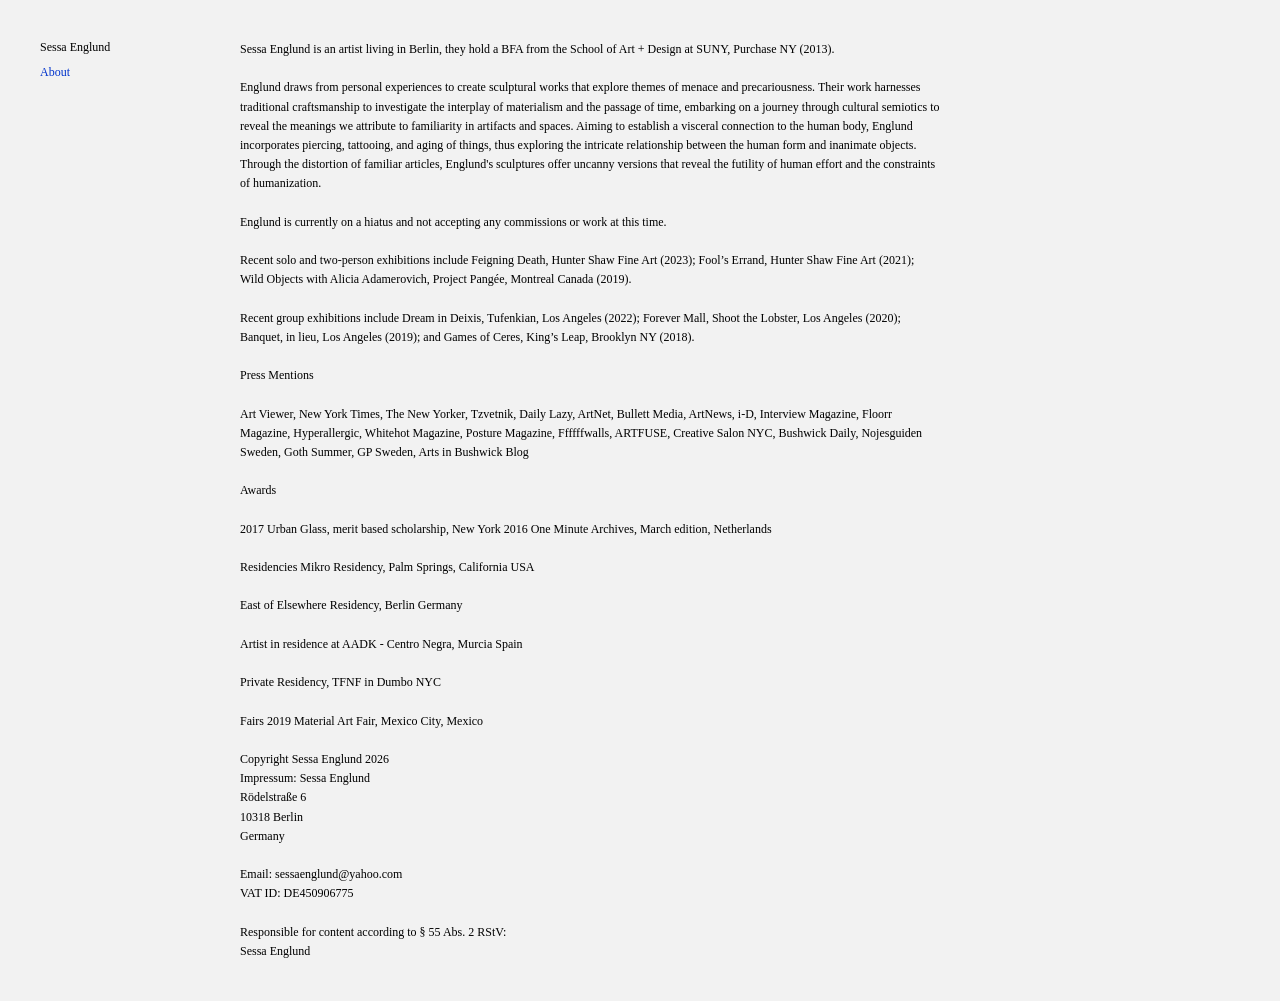
<file: about.html>
<!DOCTYPE html>
<html lang="en">
<head>
  <meta charset="UTF-8">
  <meta name="viewport" content="width=device-width, initial-scale=1.0">

  <title>About – Sessa Englund</title>

  <link rel="stylesheet" href="style.css">
</head>

<body>

<div class="frame">

  <div class="menu">
    <a href="index.html">Sessa Englund</a>
    <a class="active" href="about.html">About</a>
  </div>

  <div class="main">

    <div class="about-text">

Sessa Englund is an artist living in Berlin, they hold a BFA from the School of Art + Design at SUNY, Purchase NY (2013).
<br><br>

Englund draws from personal experiences to create sculptural works that explore themes of menace and precariousness. Their work harnesses traditional craftsmanship to investigate the interplay of materialism and the passage of time, embarking on a journey through cultural semiotics to reveal the meanings we attribute to familiarity in artifacts and spaces. Aiming to establish a visceral connection to the human body, Englund incorporates piercing, tattooing, and aging of things, thus exploring the intricate relationship between the human form and inanimate objects. Through the distortion of familiar articles, Englund's sculptures offer uncanny versions that reveal the futility of human effort and the constraints of humanization.
<br><br>

Englund is currently on a hiatus and not accepting any commissions or work at this time.
<br><br>

Recent solo and two-person exhibitions include Feigning Death, Hunter Shaw Fine Art (2023); Fool’s Errand, Hunter Shaw Fine Art (2021); Wild Objects with Alicia Adamerovich, Project Pangée, Montreal Canada (2019).

<br><br>

Recent group exhibitions include Dream in Deixis, Tufenkian, Los Angeles (2022); Forever Mall, Shoot the Lobster, Los Angeles (2020); Banquet, in lieu, Los Angeles (2019); and Games of Ceres, King’s Leap, Brooklyn NY (2018).

<br><br>

Press Mentions
<br><br>

Art Viewer, New York Times, The New Yorker, Tzvetnik, Daily Lazy, ArtNet, Bullett Media, ArtNews, i-D, Interview Magazine, Floorr Magazine, Hyperallergic, Whitehot Magazine, Posture Magazine, Ffffffwalls, ARTFUSE, Creative Salon NYC, Bushwick Daily, Nojesguiden Sweden, Goth Summer, GP Sweden, Arts in Bushwick Blog

<br><br>

Awards

<br><br>

2017 Urban Glass, merit based scholarship, New York

2016 One Minute Archives, March edition, Netherlands

<br><br>

Residencies

Mikro Residency, Palm Springs, California USA
<br><br>

East of Elsewhere Residency, Berlin Germany
<br><br>

Artist in residence at AADK - Centro Negra, Murcia Spain
<br><br>

Private Residency, TFNF in Dumbo NYC

<br><br>

Fairs

2019 Material Art Fair, Mexico City, Mexico

<br><br>

Copyright Sessa Englund 2026 <br>
Impressum: Sessa Englund<br>
Rödelstraße 6<br>
10318 Berlin<br>
Germany<br><br>

Email: sessaenglund@yahoo.com<br>
VAT ID: DE450906775<br><br>

Responsible for content according to § 55 Abs. 2 RStV:<br>
Sessa Englund<br>
    </div>

  </div>

</div>

</body>
</html>
</file>
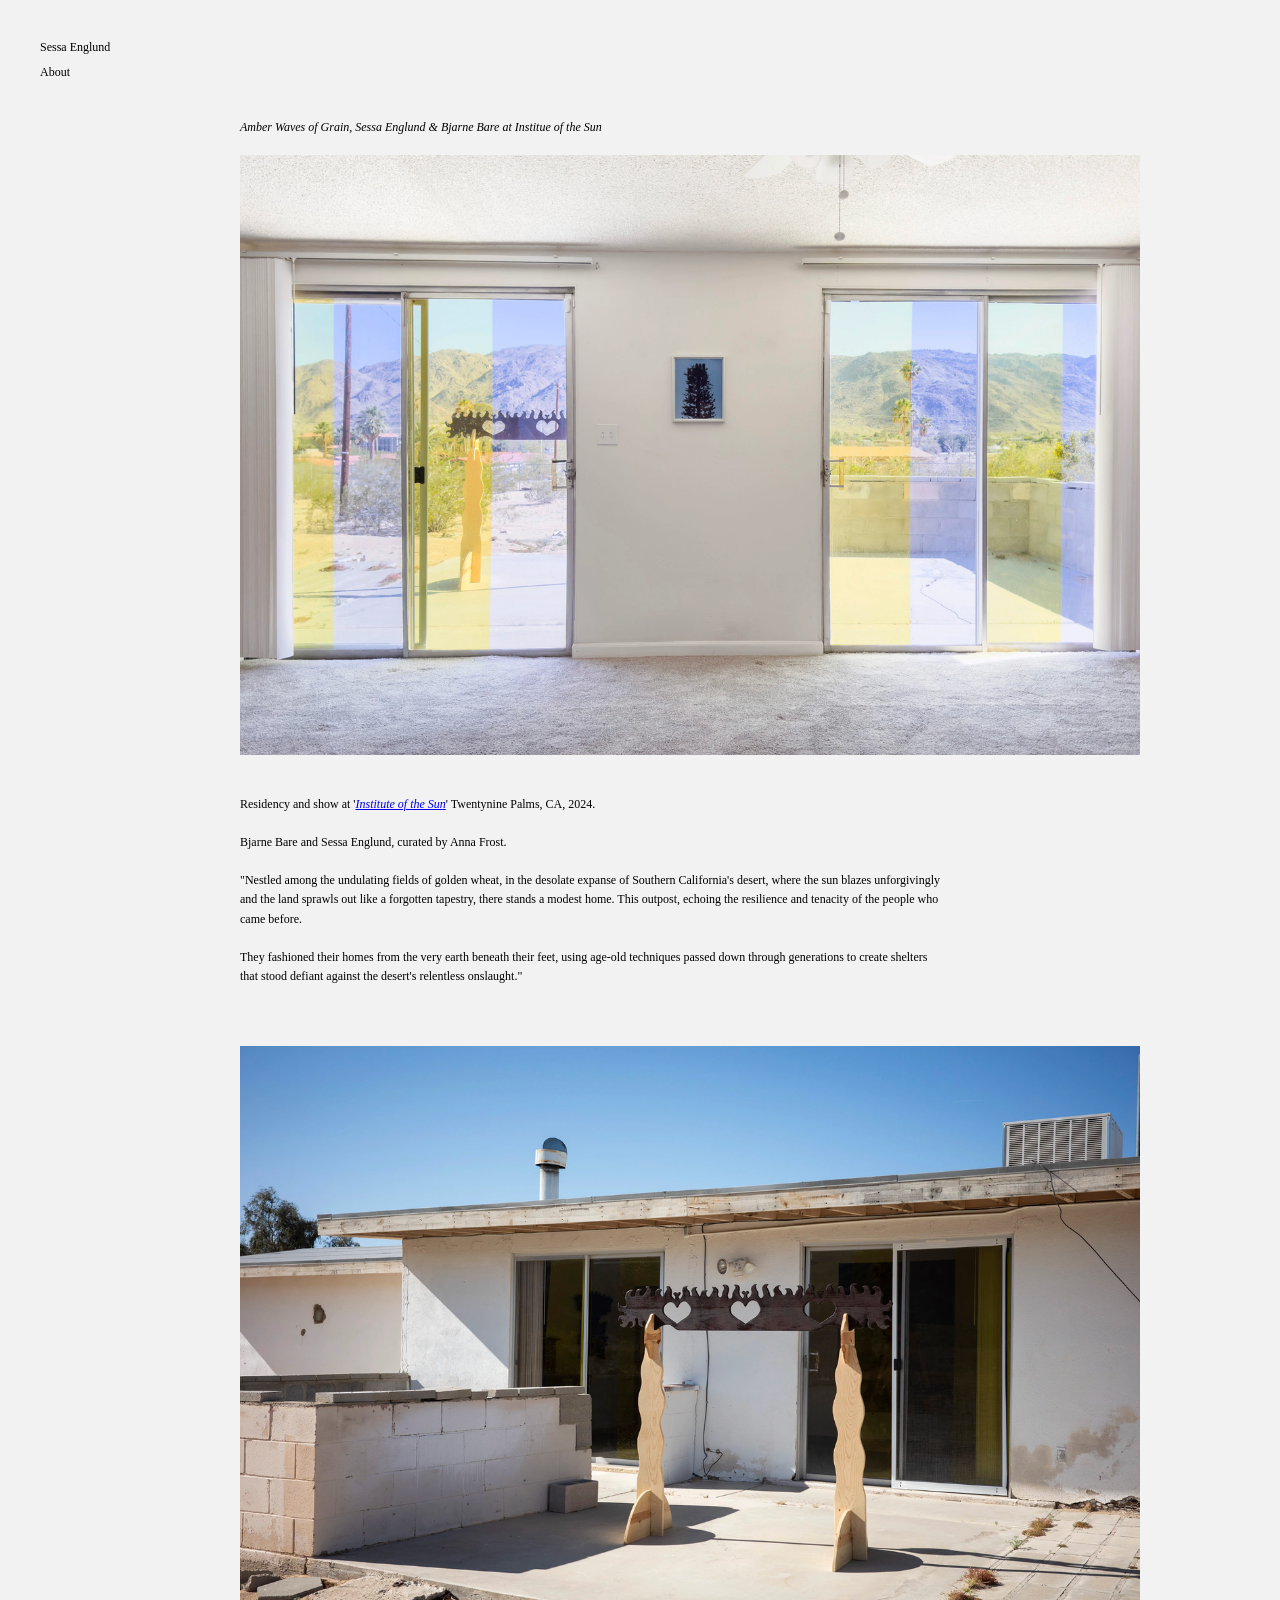
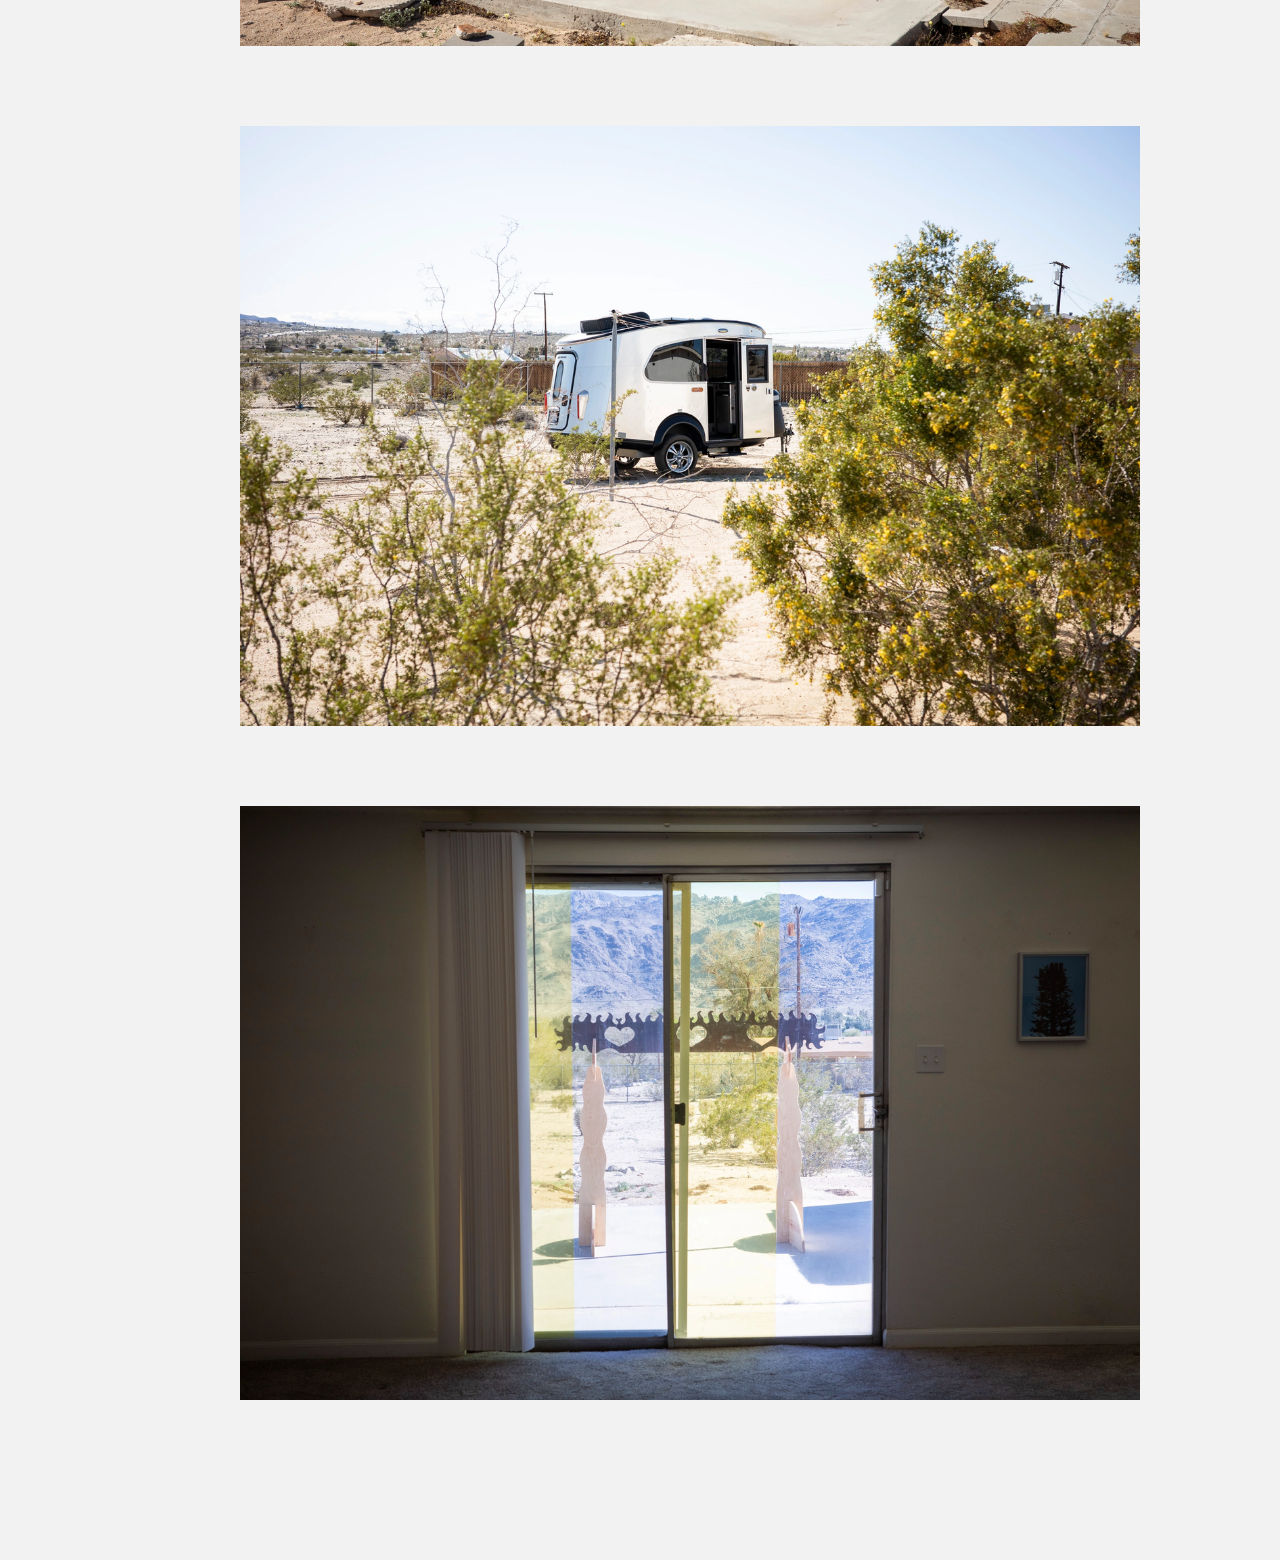
<file: amber.html>
<!DOCTYPE html>
<html lang="en">
<head>
  <meta charset="UTF-8">
  <meta name="viewport" content="width=device-width, initial-scale=1.0">

  <title>Amber Waves of Grain, Sessa Englund & Bjarne Bare at Institue of the Sun</title>

  <link rel="stylesheet" href="style.css">
</head>

<body>

<div class="frame">

  <div class="menu">
    <a href="index.html">Sessa Englund</a>
    <a href="about.html">About</a>
  </div>

  <div class="main">

    <div class="project-page">

      <div class="project-title">
Amber Waves of Grain, Sessa Englund & Bjarne Bare at Institue of the Sun
</div>

      <div class="project-image">
        <img src="images/amber4.webp" alt="Amber">
      </div>

      <div class="project-text">

Residency and show at '<a href="https://www.instituteofthesun.com/exhibitions" target="_blank"><span class="title">Institute of the Sun</span></a>' Twentynine Palms, CA, 2024.
<br></br>
Bjarne Bare and Sessa Englund, curated by Anna Frost.
<br></br>
"Nestled among the undulating fields of golden wheat, in the desolate expanse of Southern California's desert, where the sun blazes unforgivingly and the land sprawls out like a forgotten tapestry, there stands a modest home. This outpost, echoing the resilience and tenacity of the people who came before.
<br></br>
They fashioned their homes from the very earth beneath their feet, using age-old techniques passed down through generations to create shelters that stood defiant against the desert's relentless onslaught."

      </div>

      <div class="project-gallery">

        <div class="project-image"><img src="images/amber2.webp" alt=""></div>
        <div class="project-image"><img src="images/amber3.webp" alt=""></div>
        <div class="project-image"><img src="images/amber1.webp" alt=""></div>
  

      </div>

    </div>

  </div>

</div>

</body>
</html>
</file>
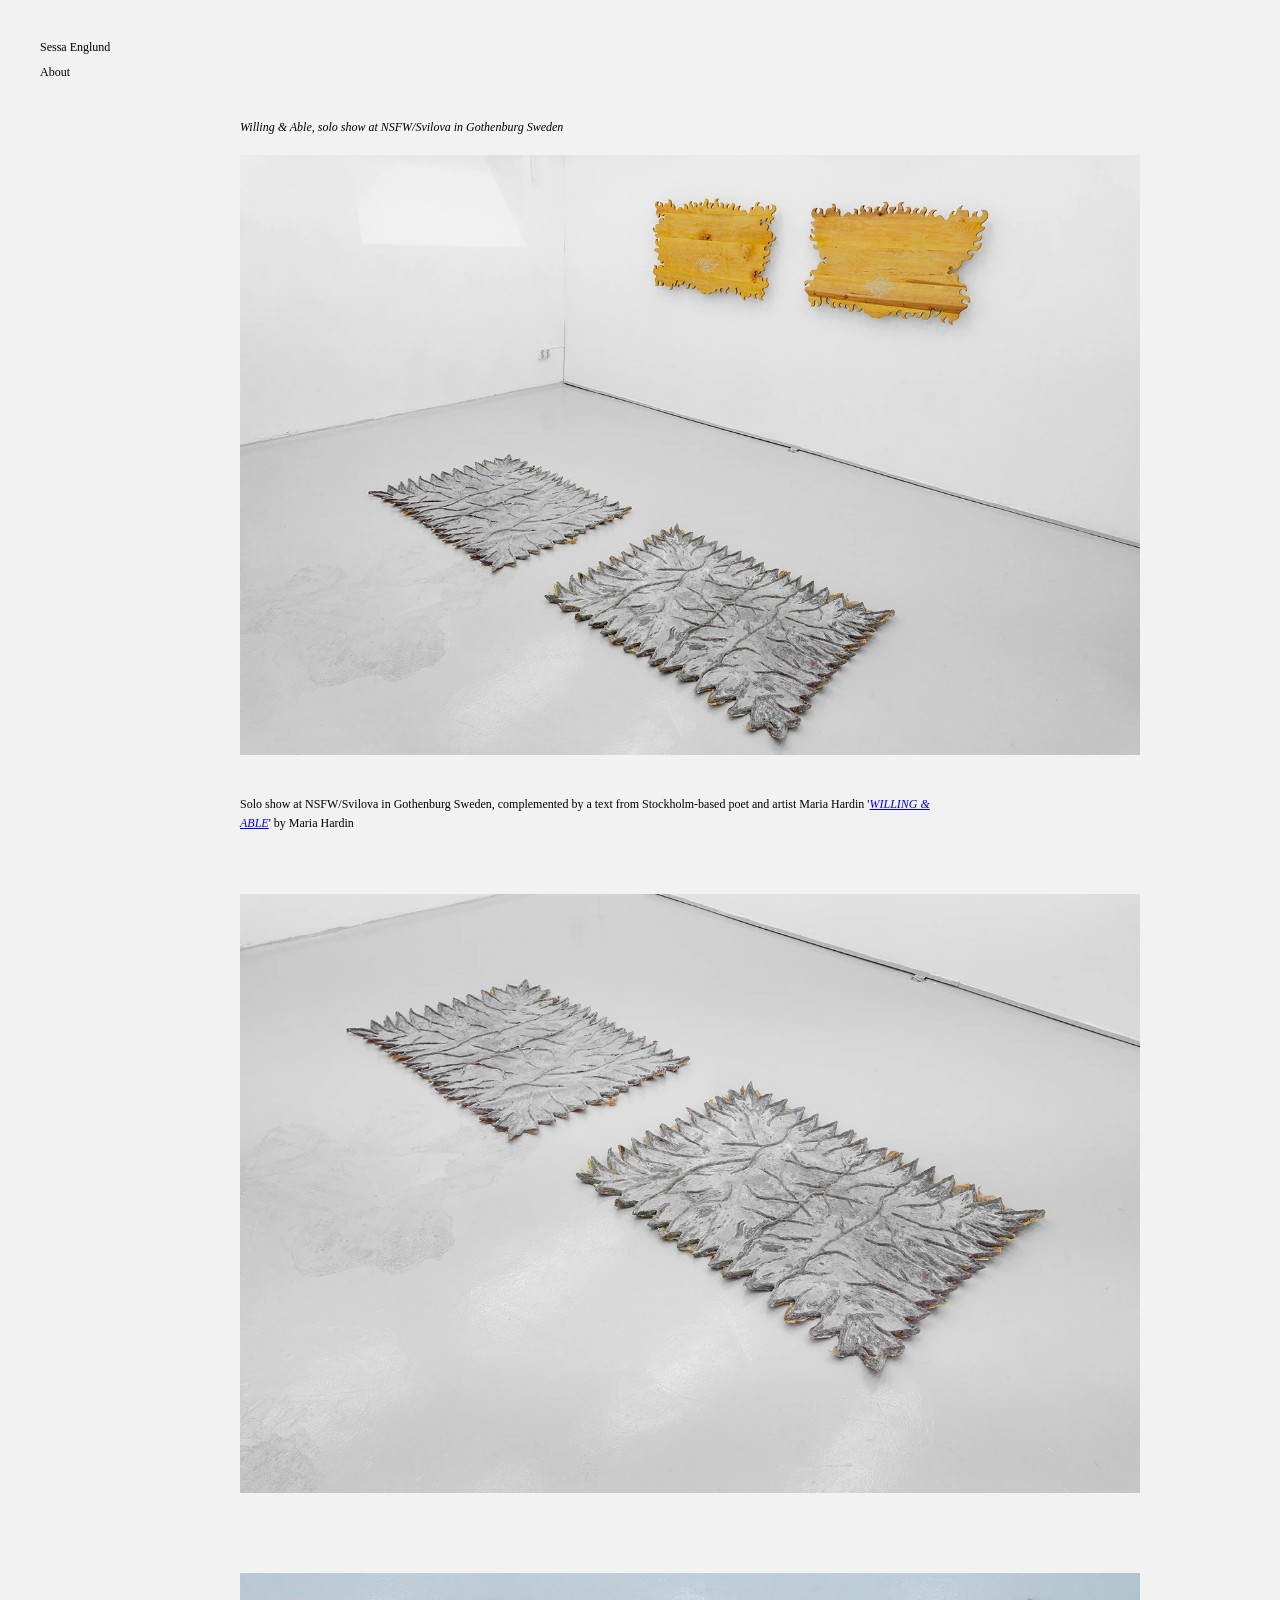
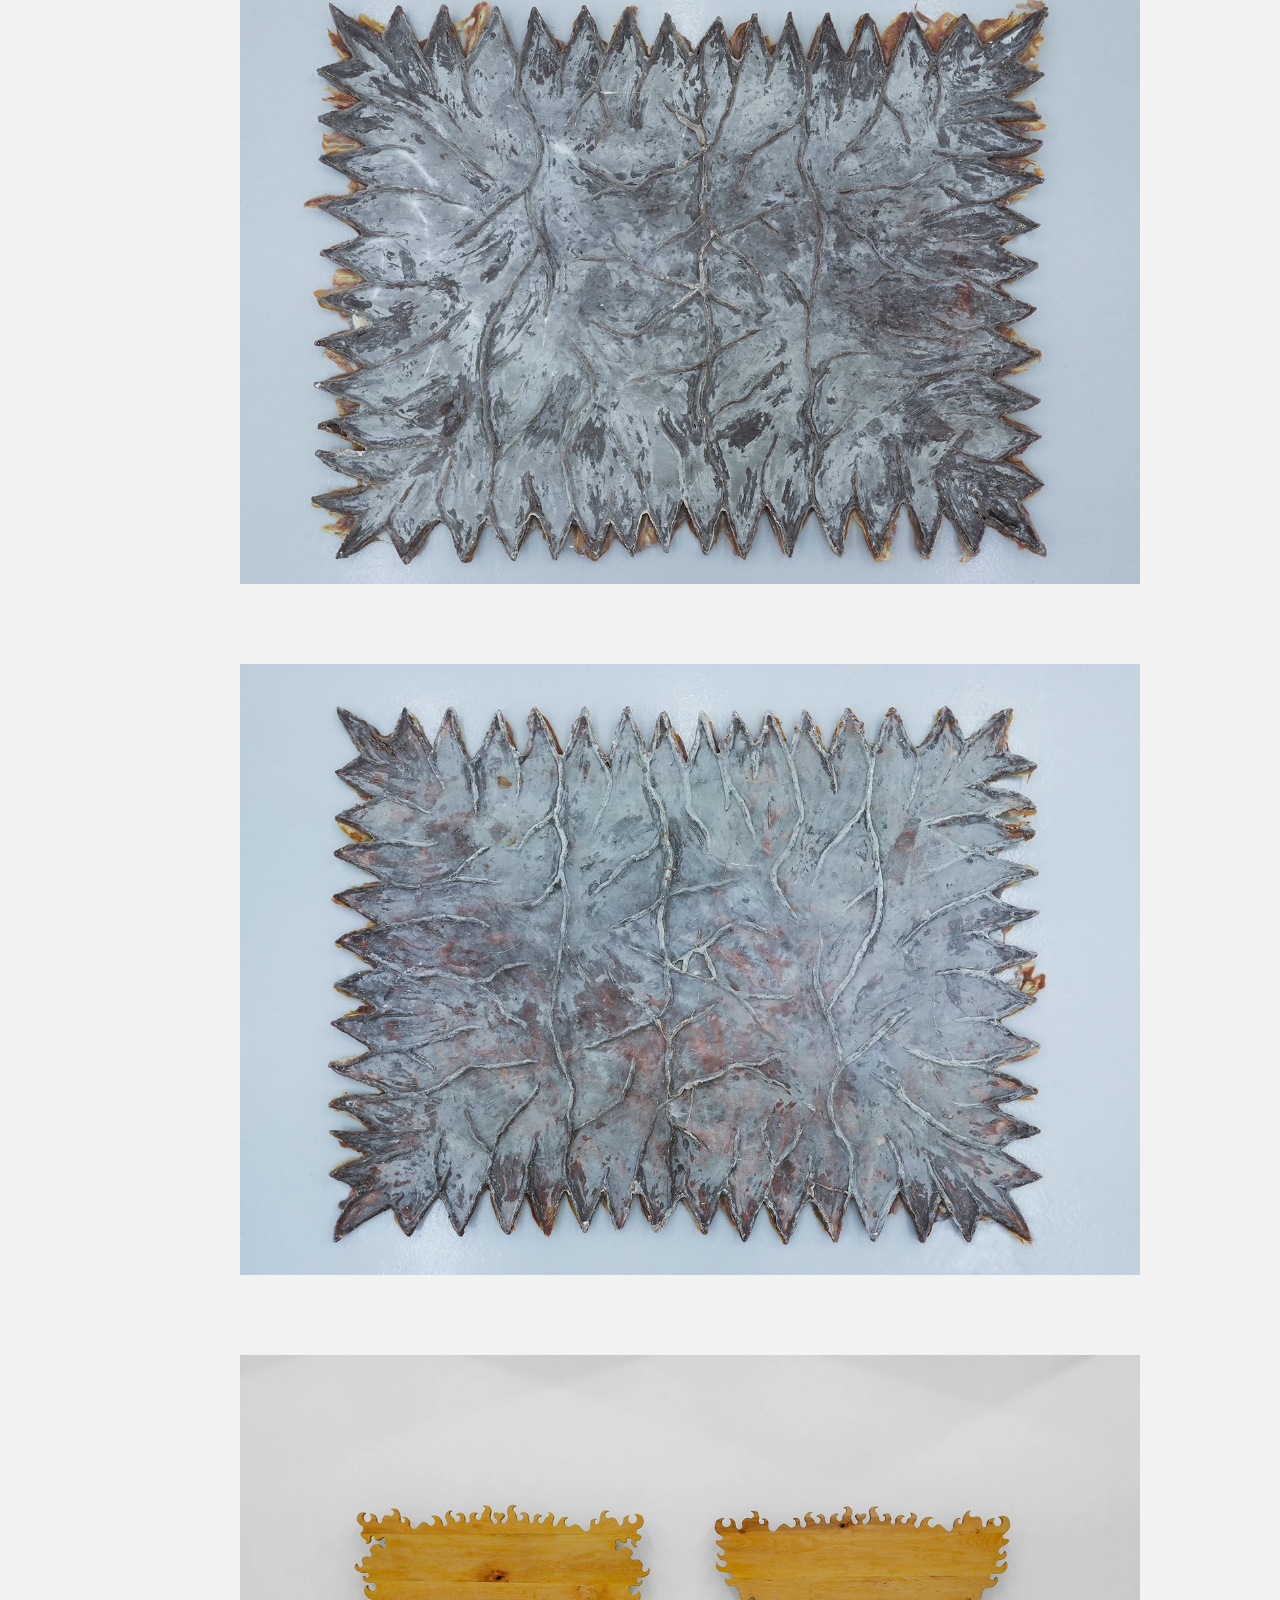
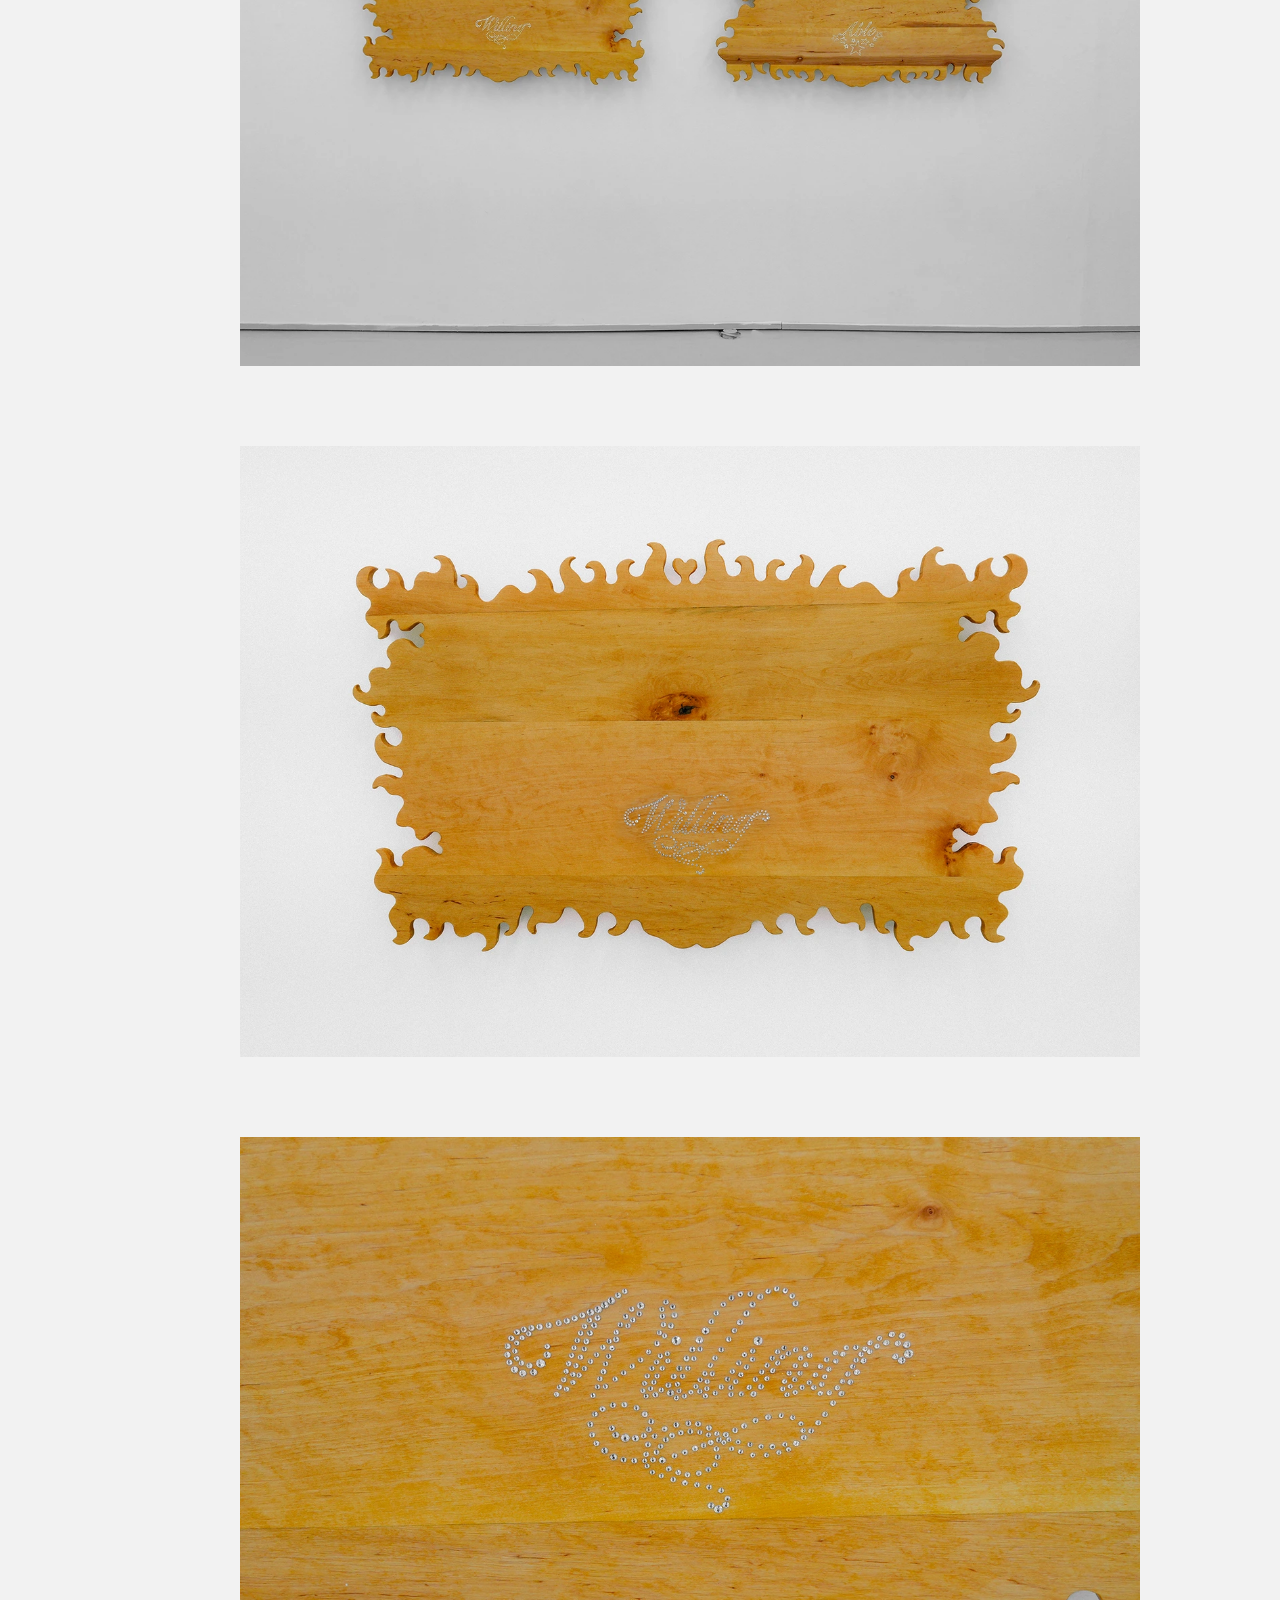
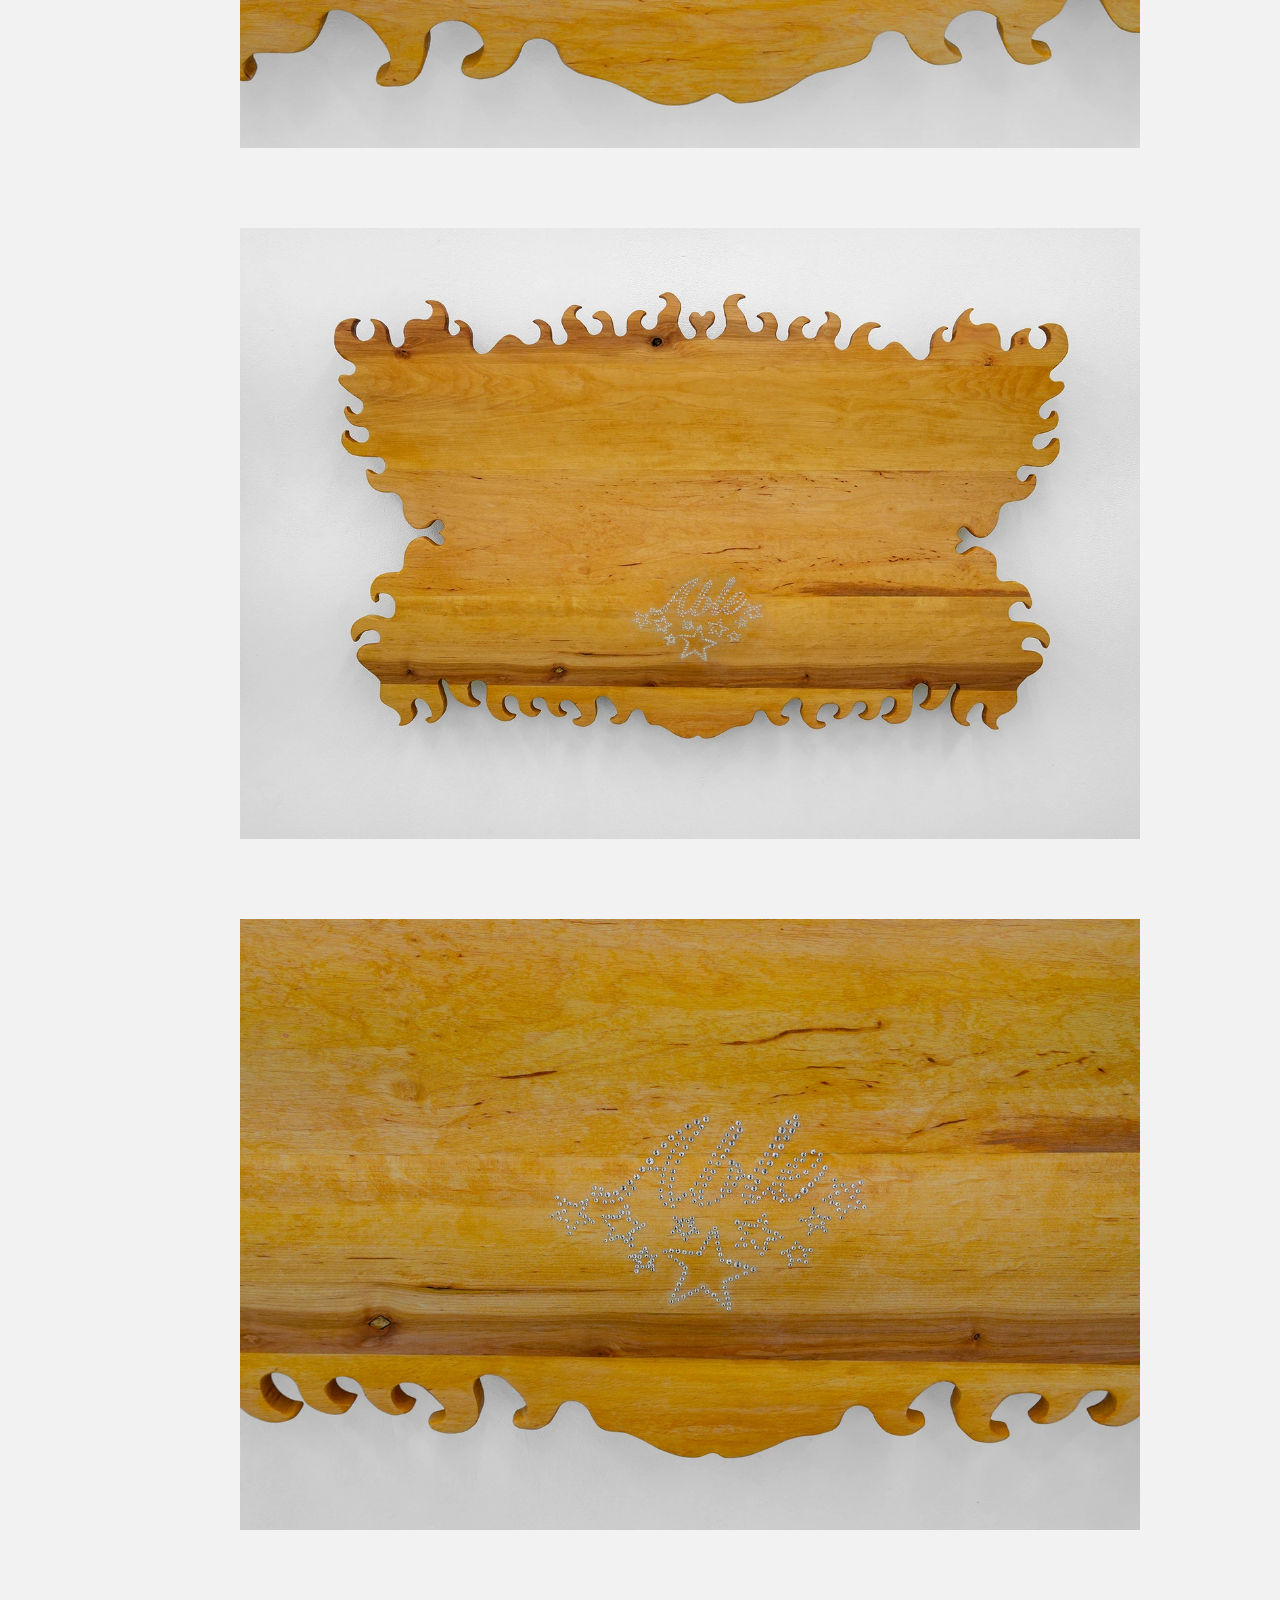
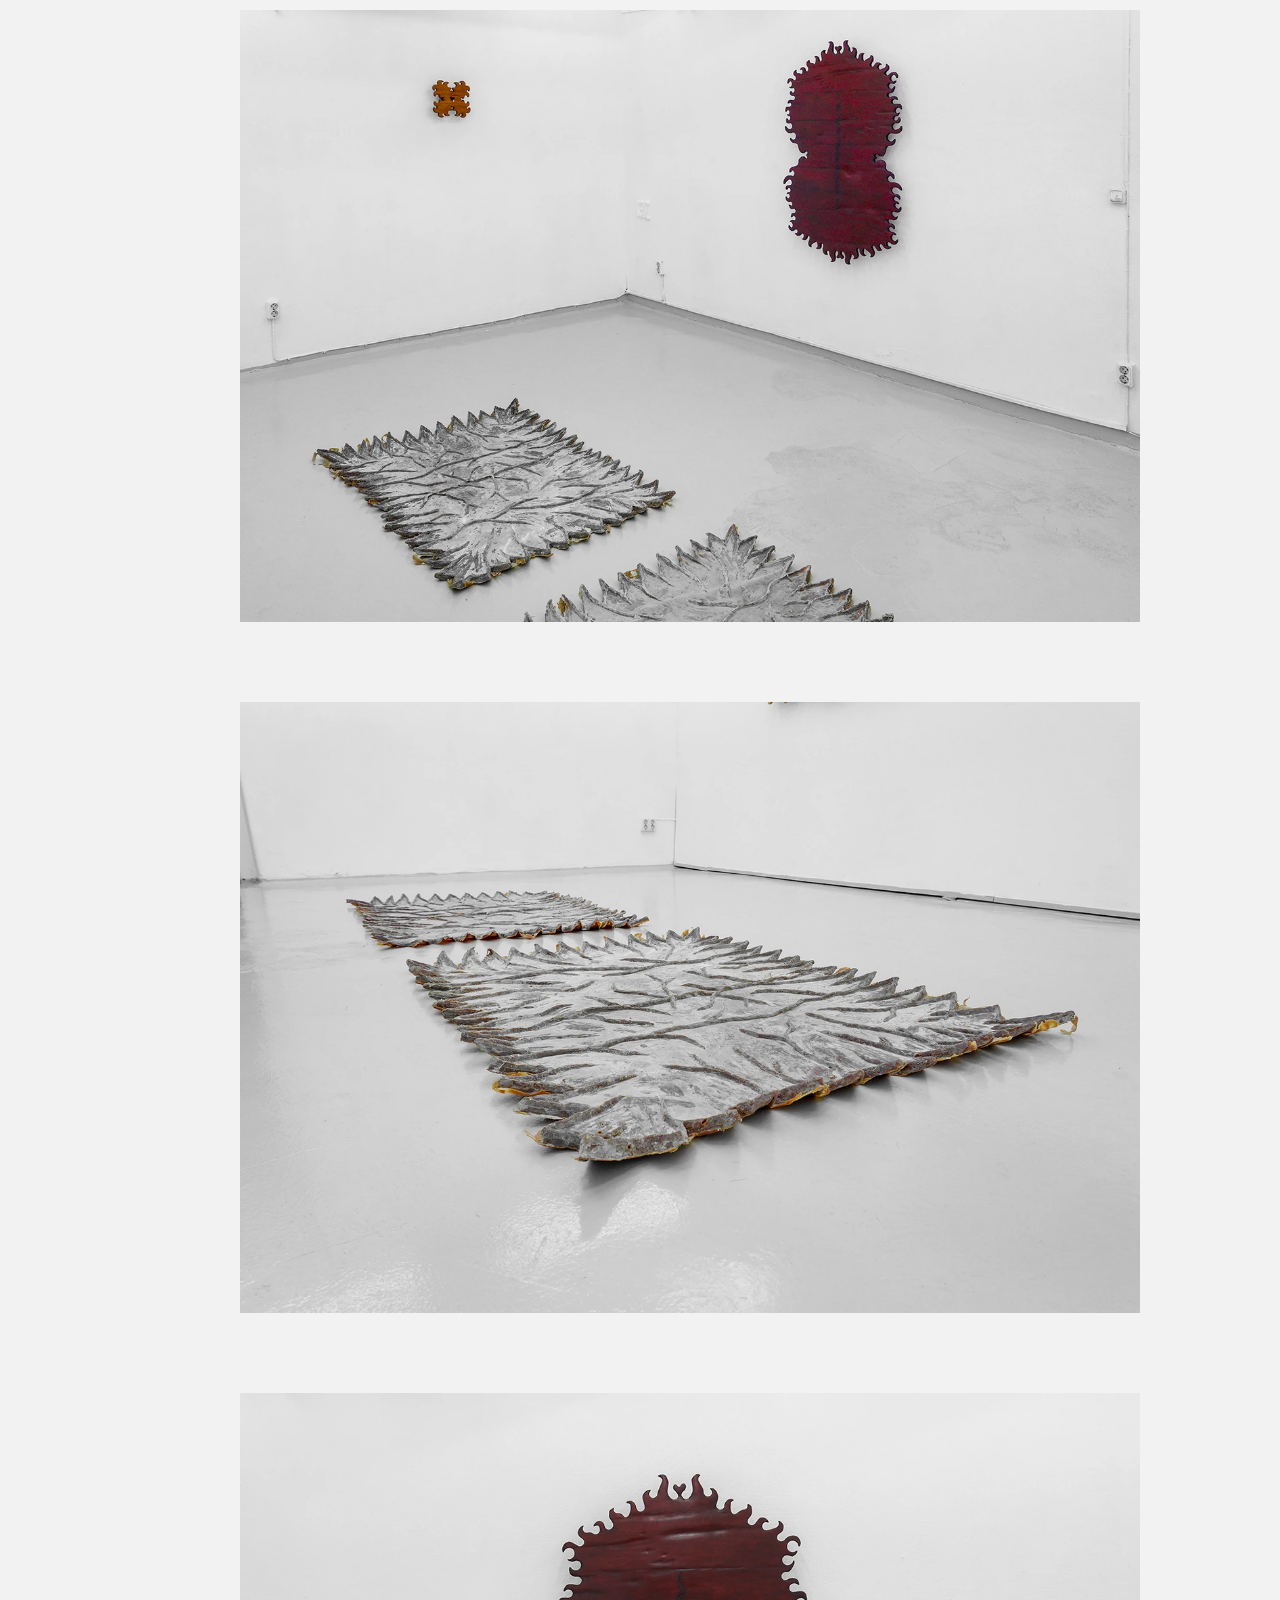
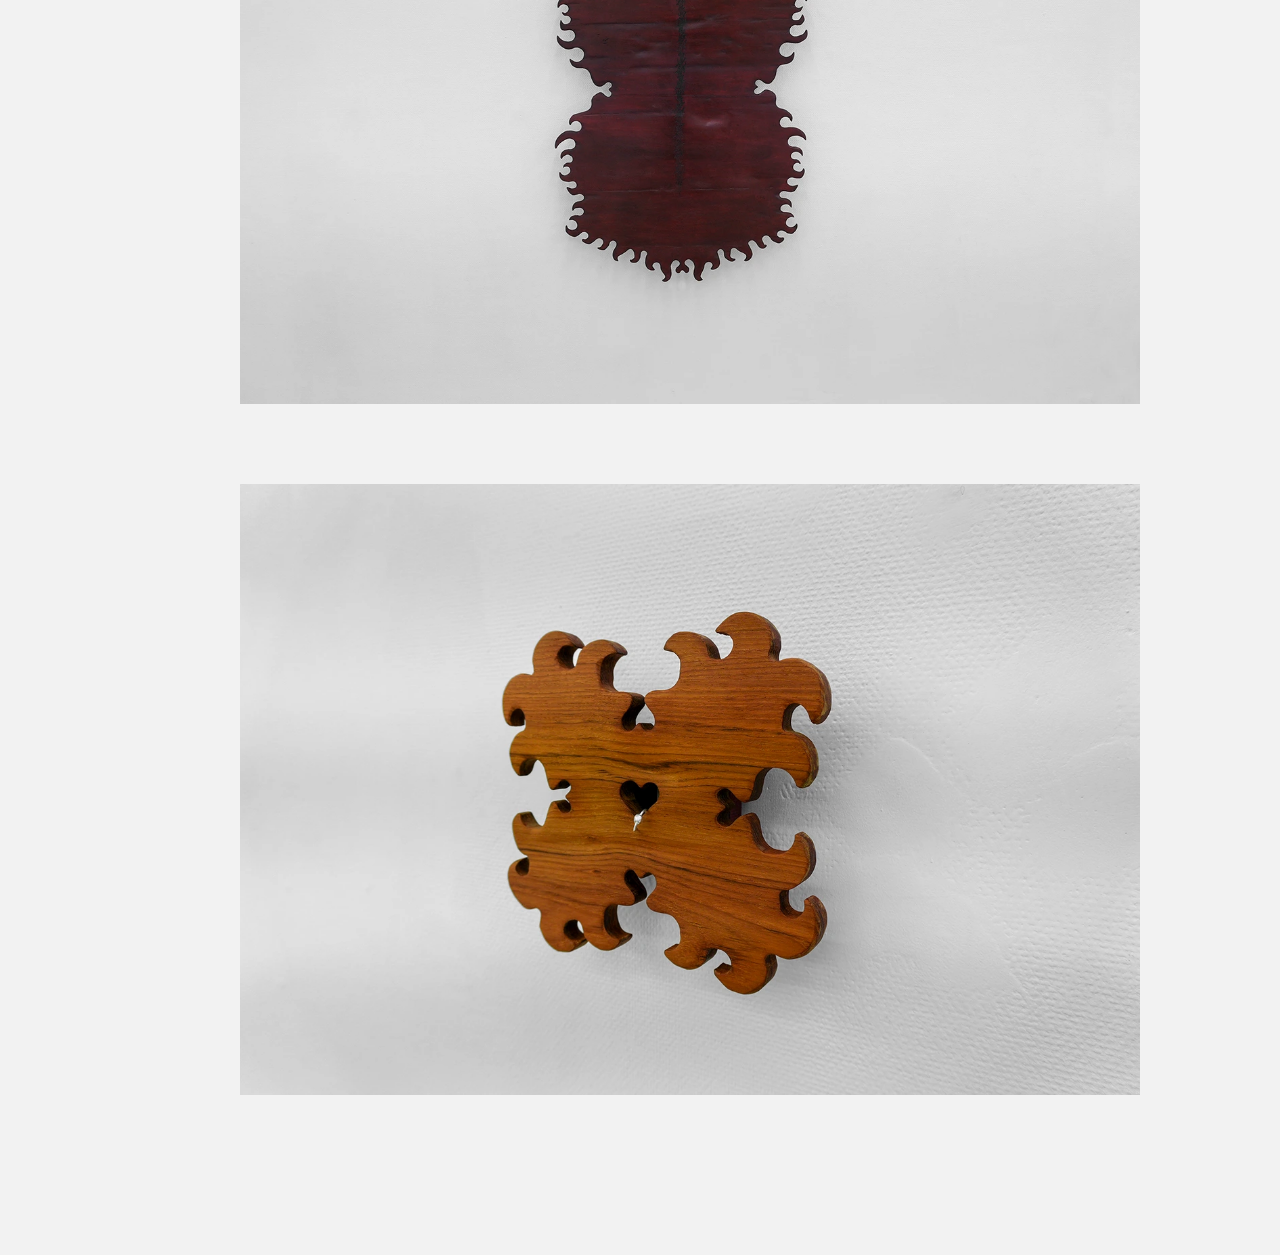
<file: willing.html>
<!DOCTYPE html>
<html lang="en">
<head>
  <meta charset="UTF-8">
  <meta name="viewport" content="width=device-width, initial-scale=1.0">

  <title>Willing & Able – Sessa Englund</title>

  <link rel="stylesheet" href="style.css">
</head>

<body>

<div class="frame">

  <div class="menu">
    <a href="index.html">Sessa Englund</a>
    <a href="about.html">About</a>
  </div>

  <div class="main">

    <div class="project-page">

      <div class="project-title">
        Willing & Able, solo show at NSFW/Svilova in Gothenburg Sweden
      </div>

      <div class="project-image">
        <img src="images/willing.webp" alt="Willing & Able">
      </div>

      <div class="project-text">

Solo show at NSFW/Svilova in Gothenburg Sweden, complemented by a text from Stockholm-based poet and artist Maria Hardin '<a href="https://media.graphassets.com/c8INOe4KSVKJ46Fflc1F" target="_blank"><span class="title">WILLING & ABLE</span></a>' by Maria Hardin

      </div>

      <div class="project-gallery">

        <div class="project-image"><img src="images/willing2.webp" alt=""></div>
        <div class="project-image"><img src="images/willing3.webp" alt=""></div>
        <div class="project-image"><img src="images/willing4.webp" alt=""></div>
        <div class="project-image"><img src="images/willing5.webp" alt=""></div>
        <div class="project-image"><img src="images/willing6.webp" alt=""></div>
        <div class="project-image"><img src="images/willing7.webp" alt=""></div>
        <div class="project-image"><img src="images/willing8.webp" alt=""></div>
        <div class="project-image"><img src="images/willing9.webp" alt=""></div>
        <div class="project-image"><img src="images/willing10.webp" alt=""></div>
        <div class="project-image"><img src="images/willing11.webp" alt=""></div>
        <div class="project-image"><img src="images/willing12.webp" alt=""></div>
        <div class="project-image"><img src="images/willing13.webp" alt=""></div>

      </div>

    </div>

  </div>

</div>

</body>
</html>
</file>
<file: style.css>
body {
  margin: 0;
  font-family: Georgia, serif;
  font-size: 12px;
  background: #f2f2f2;
  color: black;
}

/* TITLES */
.title,
.project-title {
  font-style: italic;
}

/* FRAME */
.frame {
  min-height: 100vh;
  padding: 40px;
  box-sizing: border-box;
  position: relative;
}

/* MENU */
.menu {
  position: fixed;
  top: 40px;
  left: 40px;
  display: flex;
  flex-direction: column;
  gap: 10px;
}

.menu a {
  font-size: 12px;
  color: black;
  text-decoration: none;
}

.menu a:hover {
  color: blue;
}

.menu a.active {
  color: #0033cc;
}

/* MAIN */
.main {
  margin-left: 200px;
}

/* HOMEPAGE GRID */
.grid {
  display: flex;
  flex-direction: column;
  gap: 80px;
  padding-top: 80px;
  padding-bottom: 80px;
}

/* HOMEPAGE ITEMS */
.item {
  width: 900px;
  display: block;
  text-decoration: none;
  position: relative;
}

.item img {
  width: 100%;
  height: auto;
  display: block;
}

/* FIXED: only apply positioning inside homepage items */
.item .title {
  position: absolute;
  top: 0;
  left: 0;
}

/* ABOUT */
.about-text {
  max-width: 700px;
  line-height: 1.6;
}

/* PROJECT PAGE */
.project-page {
  width: 900px;
  padding-top: 80px;
  padding-bottom: 80px;
}

.project-title {
  margin-bottom: 20px;
}

.project-image {
  width: 100%;
  margin-bottom: 40px;
}

.project-image img {
  width: 100%;
  height: auto;
  display: block;
}

.project-text {
  max-width: 700px;
  line-height: 1.6;
  margin-bottom: 60px;
}

.project-gallery {
  display: flex;
  flex-direction: column;
  gap: 40px;
}

/* MOBILE */
@media (max-width: 768px) {

  .frame {
    padding: 20px;
  }

  .menu {
    top: 20px;
    left: 20px;
  }

  .main {
    margin-left: 0;
    margin-top: 60px;
  }

  .item,
  .project-page {
    width: 100%;
  }

  .grid {
    gap: 40px;
  }
}
</file>
